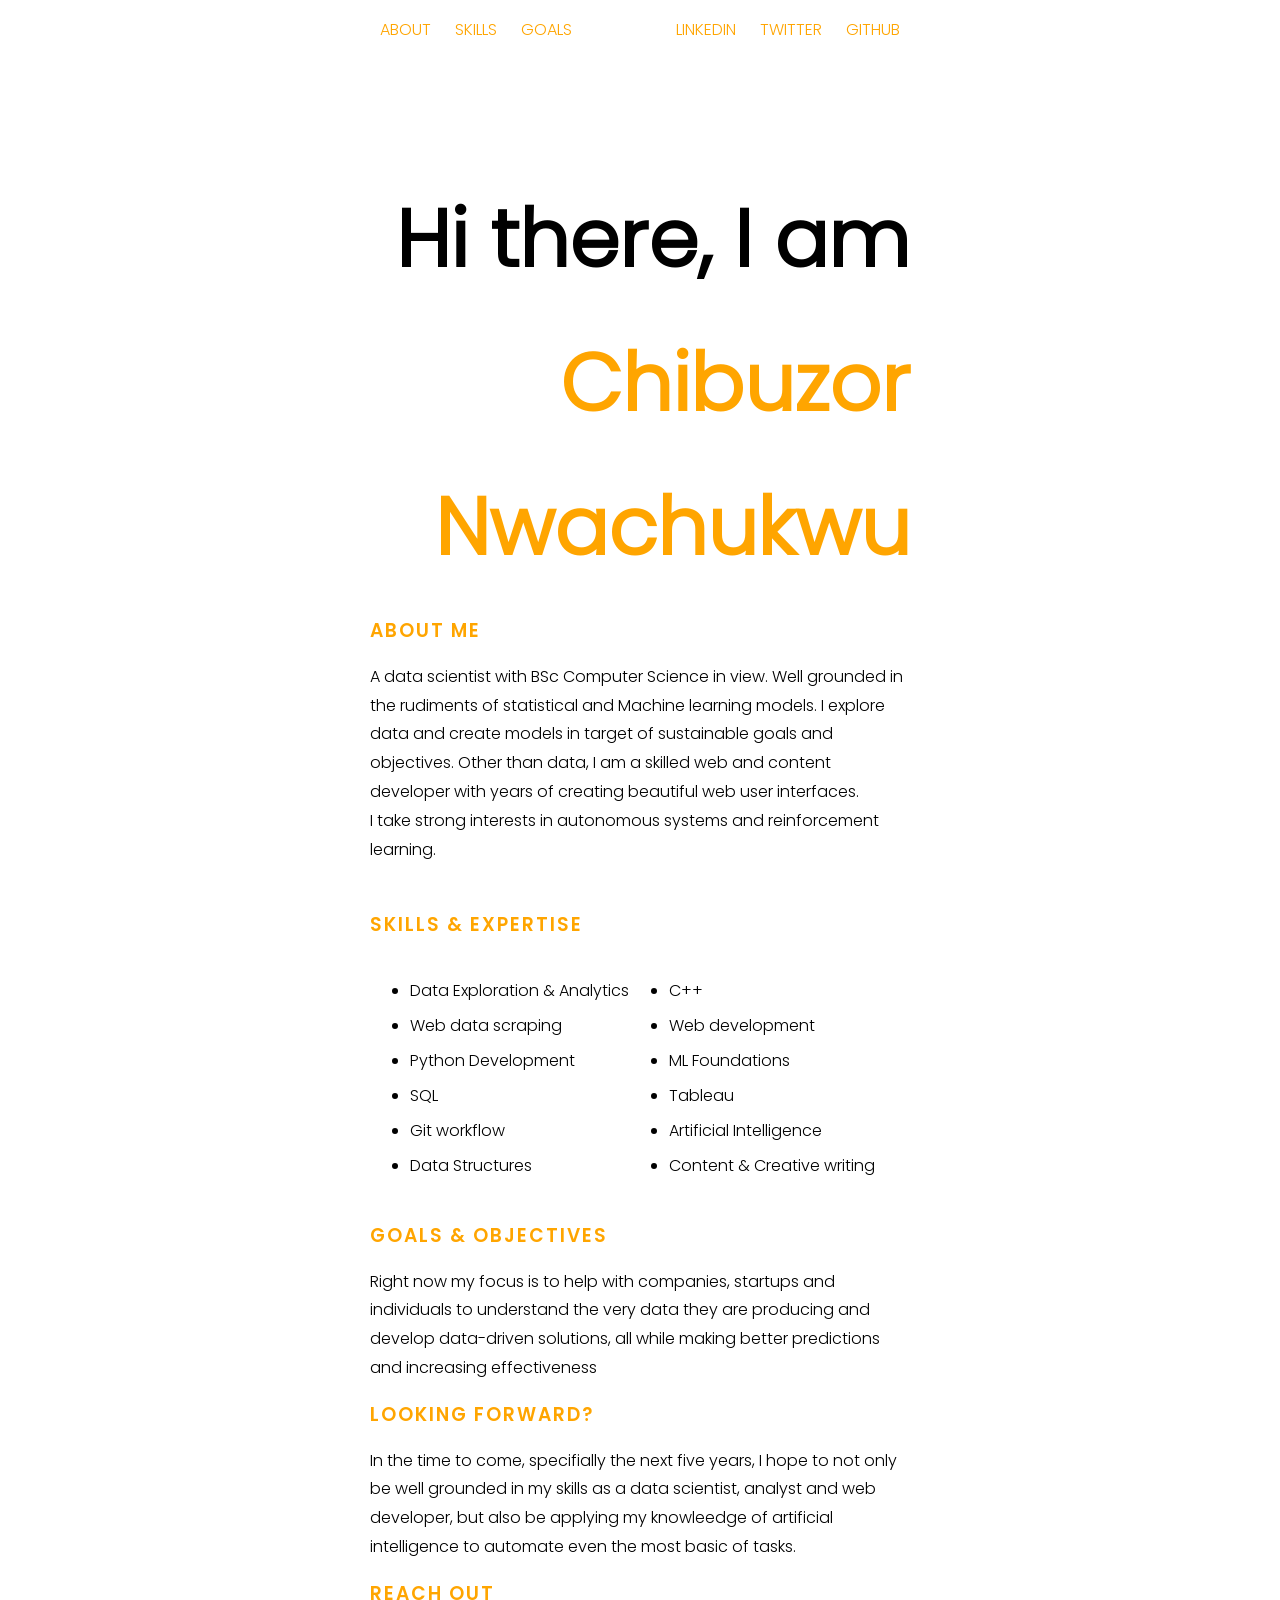
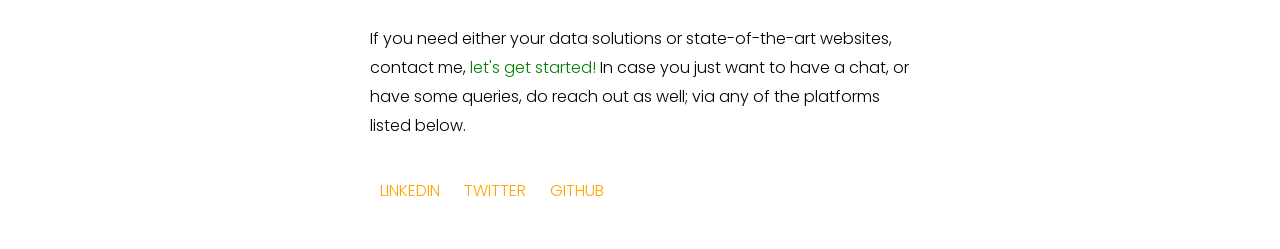
<file: index.html>
<!DOCTYPE html>
<html>
<head>
	<meta charset="utf-8">
	<meta name="viewport" content="width=device-width, initial-scale=1, shrink-to-fit=no">
	<meta content="Hey there I am Chibuzor" name="keywords">
  	<meta content="Welcome to my portfolio" name="description">

	<title>Chibuzor ~ Data Scientist, Programmer, Web dev-er</title>

	<link rel="stylesheet" type="text/css" href="styles.css">
</head>
<body>
	<div class='page-house'>
			<ul class="navbar">
				<li><a href="#about">About</a></li>
				<li><a href="#skills">Skills</a></li>
				<li><a href="#goals">Goals</a></li>
				<ul class="navbar right">
					<li><a href="https://www.linkedin.com/in/chibuzor-nwachukwu-2407b9231">LinkedIn</a></li>
					<li><a href="https://twitter.com/chibuzordev">Twitter</a></li>
					<li><a href="https://github.com/chibuzordev">GitHub</a></li>
				</ul>
			</ul>
		<article class="page-row top-row">
			<h1>Hi there, I am <span style="color: orange;">Chibuzor Nwachukwu</span></h1>
		</article>
		<article class='page-row mid-row'>
			<div class="emb-row the-who" id="about">
				<h3>ABOUT ME</h3>
				A data scientist with BSc Computer Science in view. Well grounded in 
				the rudiments of statistical and Machine learning models. I explore 
				data and create models in target of sustainable goals and objectives. Other than data, I am a skilled web and content developer with years of creating beautiful web user interfaces.
				<br>
				I take strong interests in autonomous systems and reinforcement learning.
			</div>
		</article>

		<article class='page-row mid-row'>
			<div class="emb-row the-skills" id="skills">
				<br>
				<h3>SKILLS & EXPERTISE</h3>
				<div class="page-col-6 left">
					<ul class="skill-list"> 
						<li>Data Exploration & Analytics</li>
						<li>Web data scraping</li>
						<li>Python Development</li>
						<li>SQL</li>
						<li>Git workflow</li>
						<li>Data Structures</li>
					</ul>
				</div>
				<div class="page-col-6 right">
					<ul class="skill-list">
						<li>C++</li>
						<li>Web development</li>
						<li>ML Foundations</li>
						<li>Tableau</li>
						<li>Artificial Intelligence</li>
						<li>Content & Creative writing</li>
					</ul>
				</div>
			</div>
		</article>

		<article class='page-row mid-row'>
			<div class="emb-row the-goal" id="goals">
				<h3>GOALS & OBJECTIVES</h3>
				Right now my focus is to help with companies, startups and individuals to 
				understand the very data they are producing and develop data-driven solutions, 
				all while making better predictions and increasing effectiveness
			</div>
		</article>
		
		<article class='page-row mid-row'>
			<div class="emb-row the-future">
				<h3>LOOKING FORWARD?</h3>
				In the time to come, specifially the next five years, I hope to not only be 
				well grounded in my skills as a data scientist, analyst and web developer, 
				but also be applying my knowleedge of artificial intelligence to automate 
				even the most basic of tasks.
			</div>
		</article>

		<article class='page-row mid-row'>
			<div class="emb-row the-contact">
				<h3>REACH OUT</h3>
				If you need either your data solutions or state-of-the-art websites, contact me, <span style="color:green">let's get started!</span>
				In case you just want to have a chat, or have some queries, do reach out as well; via any of the platforms listed below.
			</div>
		</article>



			

		</article>
		<footer class='page-row foot-row'>
			<ul class="navbar">
				<li><a href="https://www.linkedin.com/in/chibuzor-nwachukwu-2407b9231">LinkedIn</a></li>
				<li><a href="https://twitter.com/chibuzordev">Twitter</a></li>
				<li><a href="https://github.com/chibuzordev">GitHub</a></li>
			</ul>
		</footer>
	</div>
</body>
</html>
</file>
<file: styles.css>
@font-face {
  font-family: 'poppins';
  src: 
  url('Poppins-SemiBold.ttf') format('truetype');
  font-weight: normal;
  font-style: normal;
}

@font-face {
  font-family: 'poppins-light';
  src: url('Poppins-Light.ttf') format('truetype');
  font-weight: normal;
  font-style: normal;
}

body{
	font-family:  'poppins-light';
	user-select: none;
	font-size: 16px;
    line-height: 1.8;
}

h2,h3,h4{
	font-family:  'poppins';
	margin-bottom: 0px;
}

a{
	color:  orange;
}

.center{
	text-align:  center;
}

.page-house{
	margin-right: auto;
	margin-left:  auto;
}

.page-row{
	width:  100%;
	justify-content:  center;
	display:  block;
}

.page-col-6{
/*	width:  49%;*/
	margin: 0;
	float:  left;
	padding:  0px;
	padding-bottom: 20px;
}

.page-col-12{
	width:  100%;
	padding:  10px 0;
}
.navbar{
	text-align:  left;
	padding-left: 0px ;
	list-style-type:  none;
	white-space: nowrap;
	width:  100%;
}

.navbar > li{
	display: inline;
	margin:  0px;
	padding:  3px 10px;
}

.navbar > li > a{
	text-decoration:  none;
	text-transform:  uppercase;
}

.navbar .left{
	width:  fit-content;
	display: inline-block;
}
.navbar .right{
	float: right;
	width:  fit-content;
	display: inline-block;
}

.top-row{
	padding-top:  40px;
	text-align:  right;
}

.top-row > h1{
	font-size: 80px;
	margin-bottom:  0px;
}

.top-row > h4{
	font-family: sans-serif;
}

.top-row > h1 > span{
	color:  grey;
}

.top-row > i{
	font-family: 'poppins'; 
	color: darkgrey;
	font-size:  15px;
}

.mid-row{
	text-align:  center;
}

.emb-row{
	width: 100%;
	text-align:  left;
}

.emb-row > h3{
	color:  orange;
	letter-spacing: 2px;
	margin: 15px 0px;
}

.the-skills{
	width: 100%;
}
.skill-list{
	line-height: 35px;
}



.foot-row{
	padding:  20px 0px;
}

.card{
	margin-bottom: 10px;
	background:  #ffeeffee;
}

.img{
	background-size: cover;
	background:  orange;
	border-radius:  10px 10px 0 0;
}
@media (max-width:  1100px){
	.page-col-6{
		display: block;
		width: 100%;
		padding-bottom: 0px;
		padding-top: 0px;
	}
	.page-col-6.cards{
		margin-bottom:  0;
		padding-bottom: 0;
		padding-top:  0;

	}
	
	.top-row > h1{
		font-size: 40px;
	}
	
}

@media (min-width: 576px){
	.page-house{
		max-width:	540px;
	}
}

@media (min-width: 576px){
	.page-house{
		max-width:	540px;
	}
}

@media (min-width: 576px){
	.page-house{
		max-width:	540px;
	}
}

@media (min-width: 576px){
	.page-house{
		max-width:	540px;
	}
}
</file>
